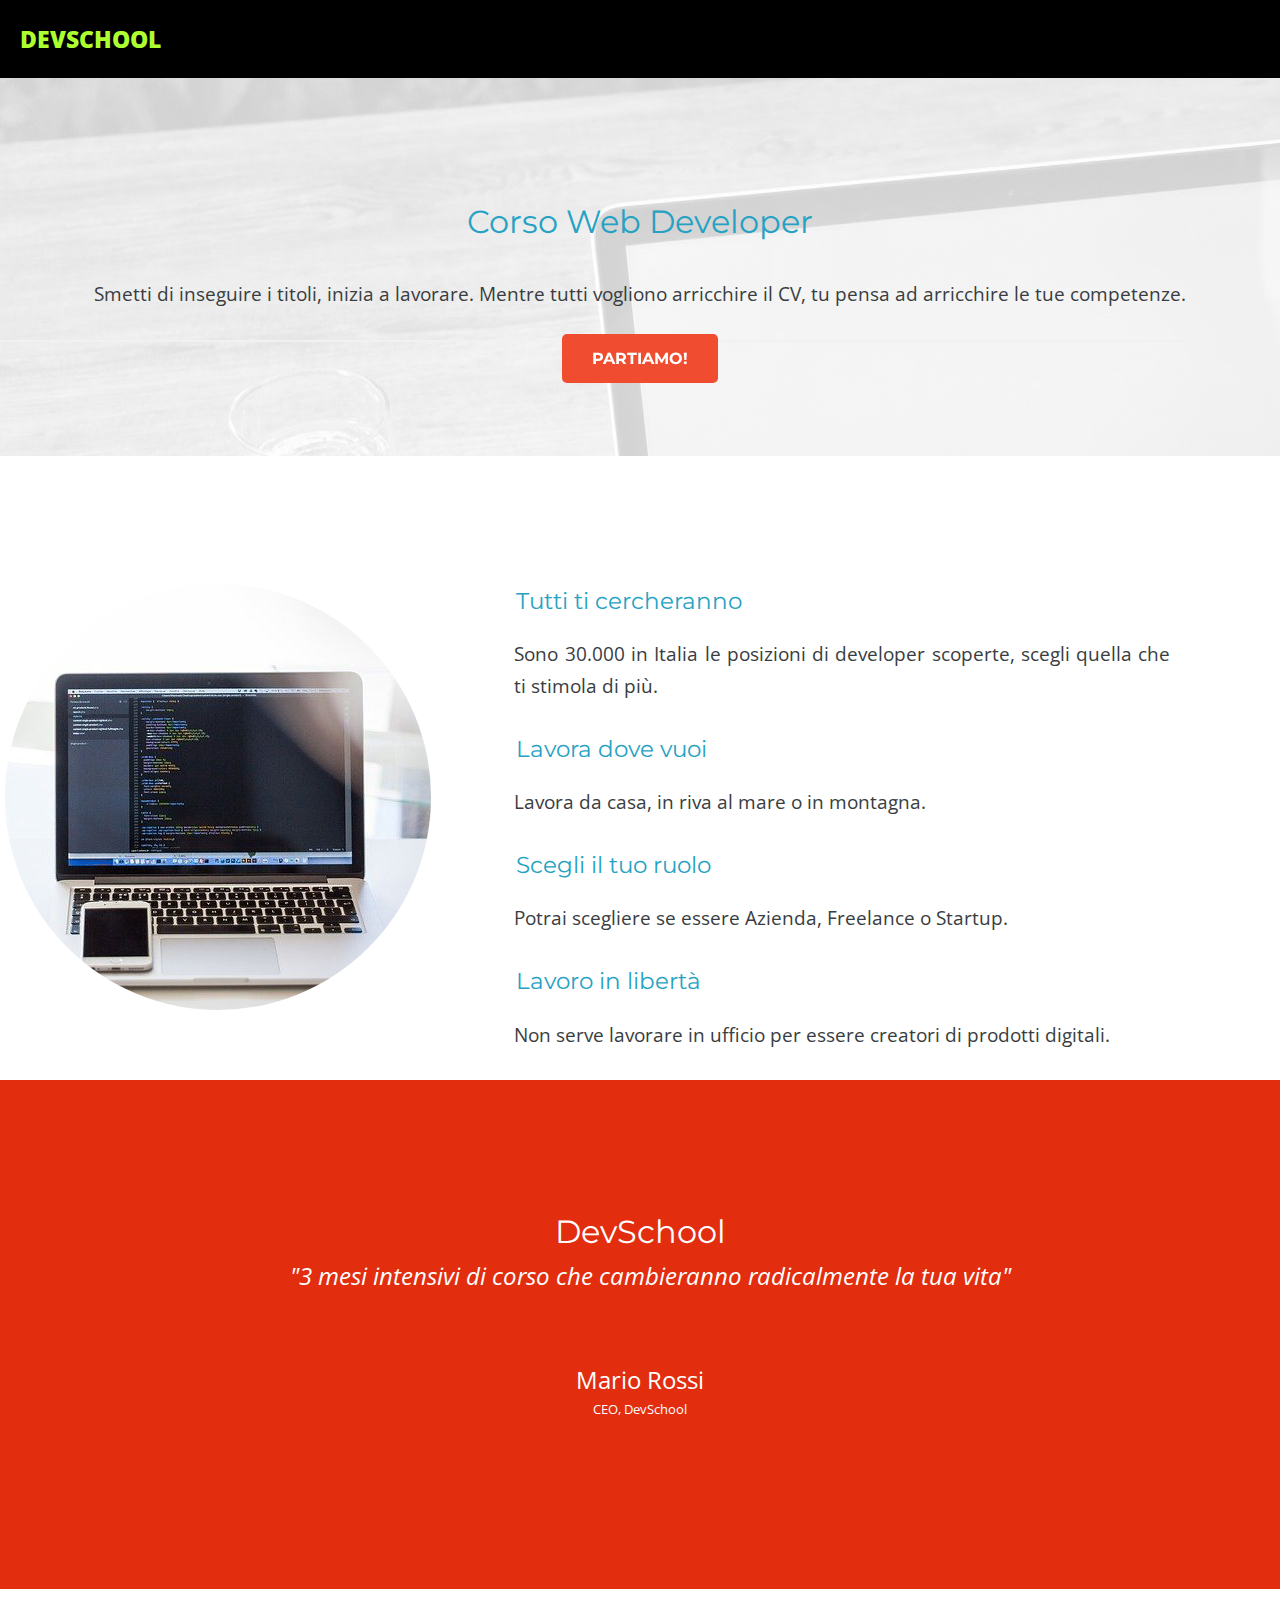
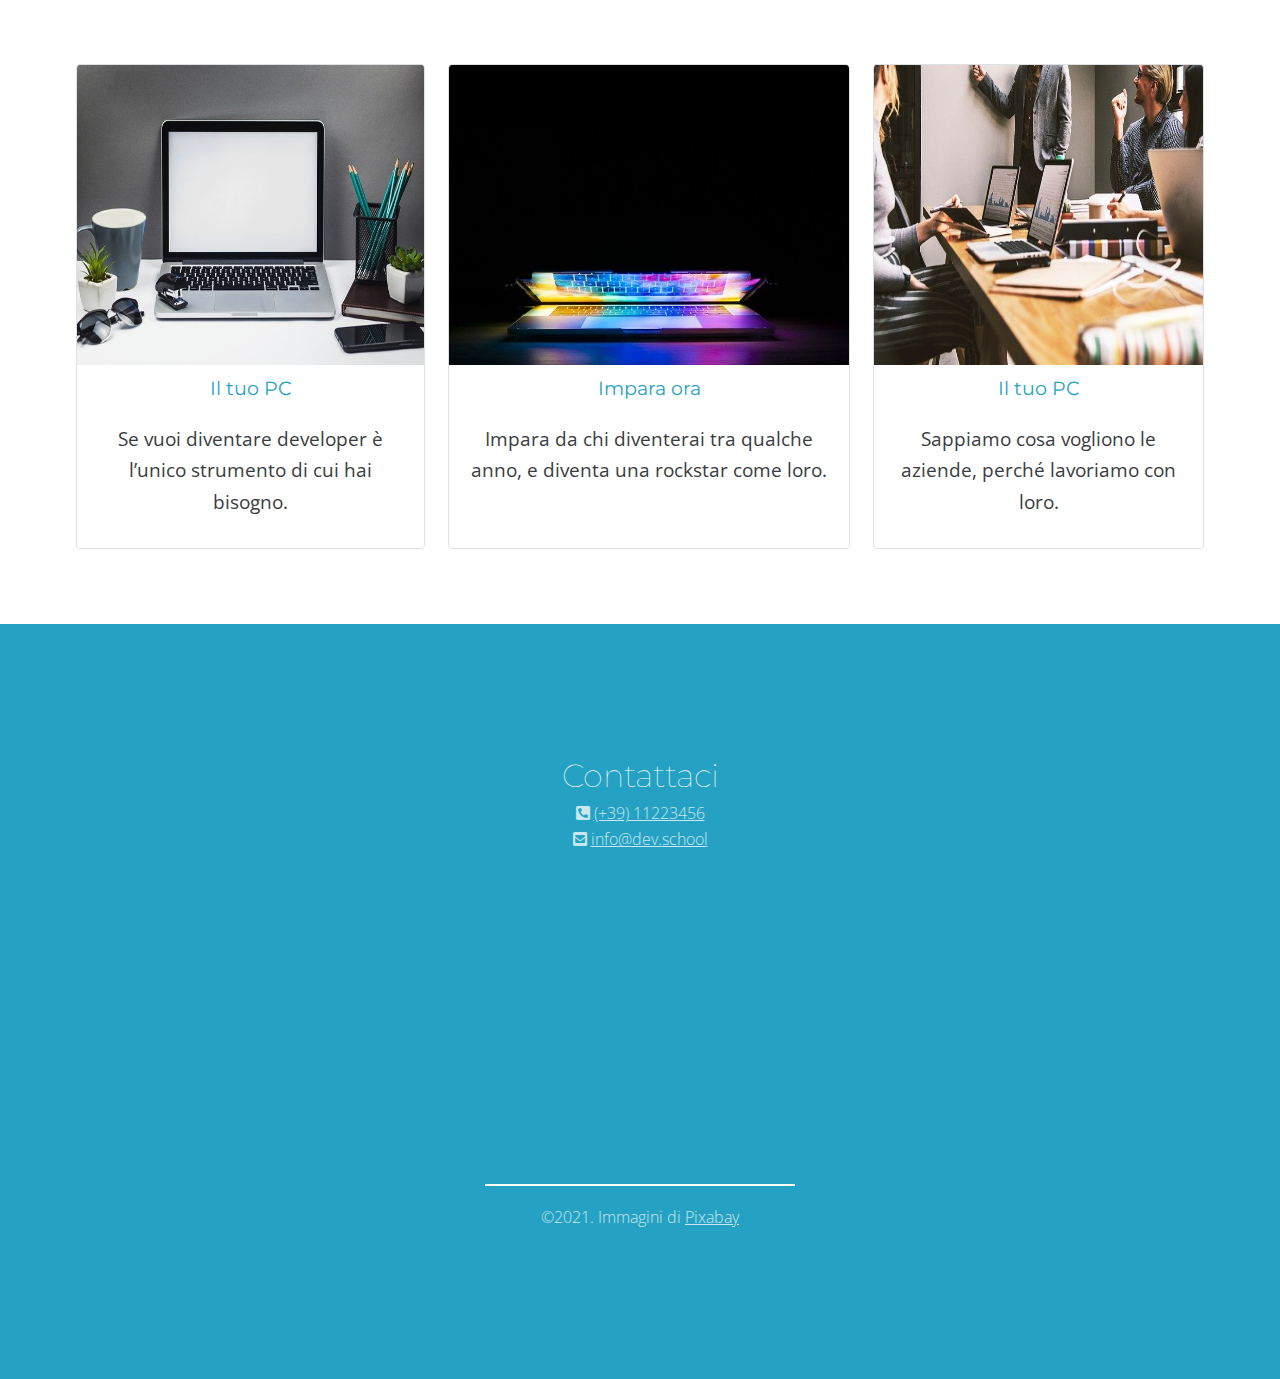
<file: index.html>
<!DOCTYPE html>
<html lang="it">
  <head>
    <meta charset="UTF-8" />
    <meta name="viewport" content="width=device-width, initial-scale=1.0" />
    <title>Corso Web Developer - DevSchool</title>
    <meta
      name="description"
      content="Da zero a Dev i corsi completi per diventare uno sviluppatore professionista in 3 mesi."/>
      <link rel="stylesheet" href="assets/css/font-awesome.css">
      <link rel="stylesheet" href="assets/css/reset.css">
      <link rel="stylesheet" href="assets/css/styledesk.css">
      <link rel="preconnect" href="https://fonts.googleapis.com">
<link rel="preconnect" href="https://fonts.gstatic.com" crossorigin>
<link href="https://fonts.googleapis.com/css2?family=Montserrat:wght@700&family=Open+Sans:wght@300;400;600&display=swap" rel="stylesheet">
 </head>
  
  <body>
    <header>
    <div id="top">
        <div class="logo">DEVSCHOOL</div> 
    </div>
   
</header>
    
<main >
    <div class="banner" >
            <h1>
                Corso Web Developer
            </h1>
        <div class="p1" >
            <p>
            Smetti di inseguire i titoli, inizia a lavorare. Mentre tutti vogliono arricchire il CV, tu pensa ad arricchire le tue competenze.
        </div>
        <div class="flip-box">
            <div class="flip-box-inner">
                <div class="flip-box-front">
                     <a  id="cta" href="#contatti">Partiamo!</a>
                  </div>
                  <div class="flip-box-back">
                    <a id="contact" href="#contatti">Contattaci</a>
                  </div>
                </div>
              </div>
            
        </p>
    </div>
    <!--MAIN-->
<div class="main">
    <div class="img">
    <img id="circle" src="assets/images/notebook.jpg" alt="notebook" >
    </div>  
    <section class="container">
            <article class="mainarticles">
                    <h3>
                        Tutti ti cercheranno
                    </h3>
                    <p>
                        Sono 30.000 in Italia le posizioni di developer scoperte, scegli quella che ti stimola di più.
                    </p>
                </article>

                <article class="mainarticles">
                    <h3>
                        Lavora dove vuoi
                    </h3>
                    <p>
                        Lavora da casa, in riva al mare o in montagna.
                    </p>
                </article>

                
                <article class="mainarticles">
                    <h3>
                        Scegli il tuo ruolo
                    </h3>
                    <p>
                        Potrai scegliere se essere Azienda, Freelance o Startup.
                    </p>
                </article>
                <article class="mainarticles">
                    <h3>
                        Lavoro in libertà
                    </h3>
                    <p>
                        Non serve lavorare in ufficio per essere creatori di prodotti digitali.
                    </p>
                </article>
            </article>
         <article>
        </div>
           <div id="testimonianze">
            <h2>
                DevSchool
            </h2> 
            <blockquote>
            
            <p class="quote">"3 mesi intensivi di corso che cambieranno radicalmente la tua vita"<cite id="Ceo">Mario Rossi <span> CEO, DevSchool</span></cite></p></blockquote>
        </div>
    </section>
        </main>
   
    <!--ASIDE-->
   <aside> 
    <section class=aside >
        <div class="correlati">
            <img src="assets/images/foto1.jpg" alt="desk" width="350">
            <h3>
                Il tuo PC
            </h3>
            <p>
                Se vuoi diventare developer è l’unico strumento di cui hai bisogno.
            </p> 
    </div>
    <div class="correlati">
        
            <img src="assets/images/foto2.jpg" alt="desk" width="350">
            <h3>
                Impara ora
            </h3>
            <p>
                Impara da chi diventerai tra qualche anno, e diventa una rockstar come loro.
            </p>
        
    </div>
    <div class="correlati">
        
            <img src="assets/images/foto3.jpg" alt="desk" width="350">
            <h3>
                Il tuo PC
            </h3>
            <p>
                Sappiamo cosa vogliono le aziende, perché lavoriamo con loro.
            </p>
    </div>
    </section>
</aside>
    <footer id="contatti">
    <h4>
        Contattaci
    </h4>
     <address>
        <i class="fas fa-phone-square-alt"></i></i>
            <a href="tel:+3911223456">
            (+39) 11223456 </a>
     </address>
        <address>
        <i class="fas fa-envelope-square"></i>
          <a href="mailto:info@dev.school">
            info@dev.school
        </a>
    </address>
    <address id="maps">
      
        
          <iframe src="https://www.google.com/maps/embed?pb=!1m18!1m12!1m3!1d2973.119381856754!2d12.560469099999999!3d41.8257274!2m3!1f0!2f0!3f0!3m2!1i1024!2i768!4f13.1!3m3!1m2!1s0x132589bcfa3bfd11%3A0xacb25e89c07cd895!2sVia%20Appia%20Nuova%2C%20Roma%20RM!5e0!3m2!1sit!2sit!4v1680778554543!5m2!1sit!2sit" width="400" height="300" style="border:0;"  loading="lazy" referrerpolicy="no-referrer-when-downgrade"></iframe>
        </address>
        <hr>
            <p>
                <p>&copy;2021. Immagini di <a href="https://pixabay.com/it/">Pixabay</p>
              </p>
</footer>
   
  </body>
</html>
</file>
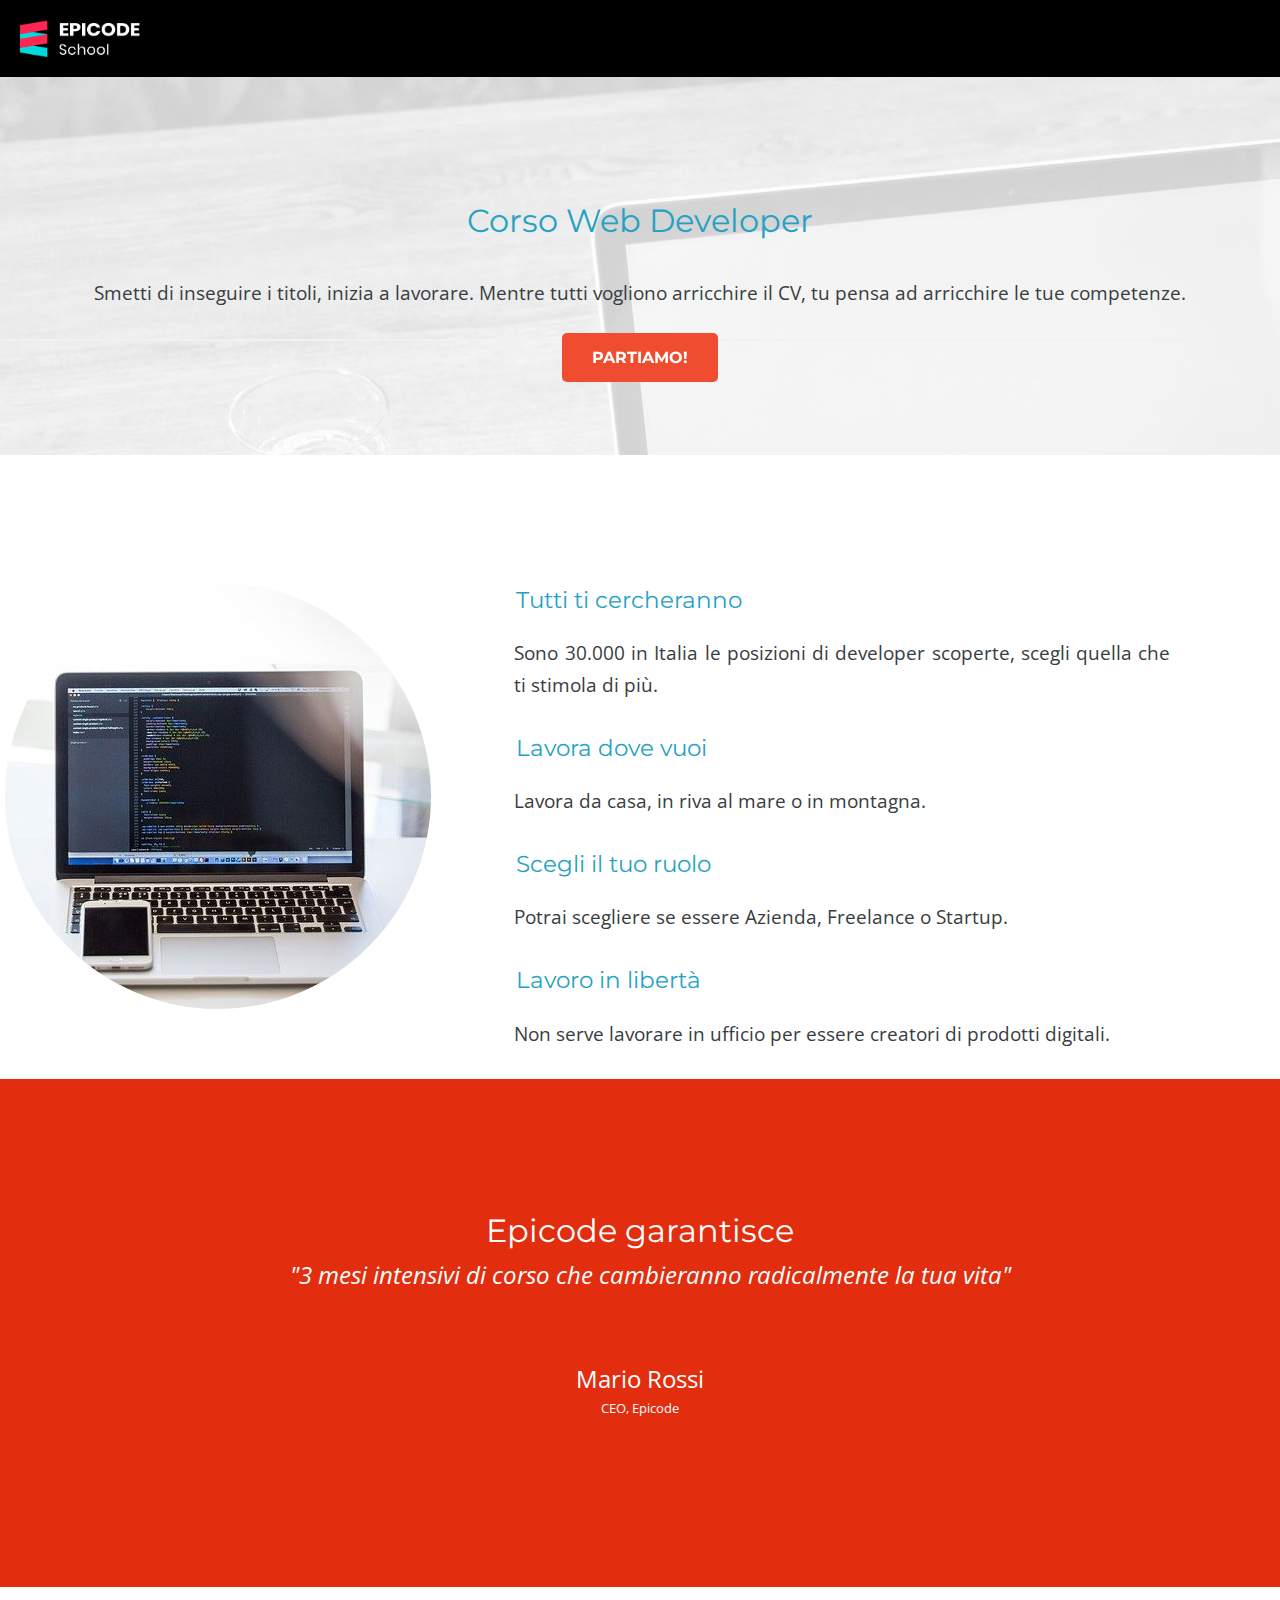
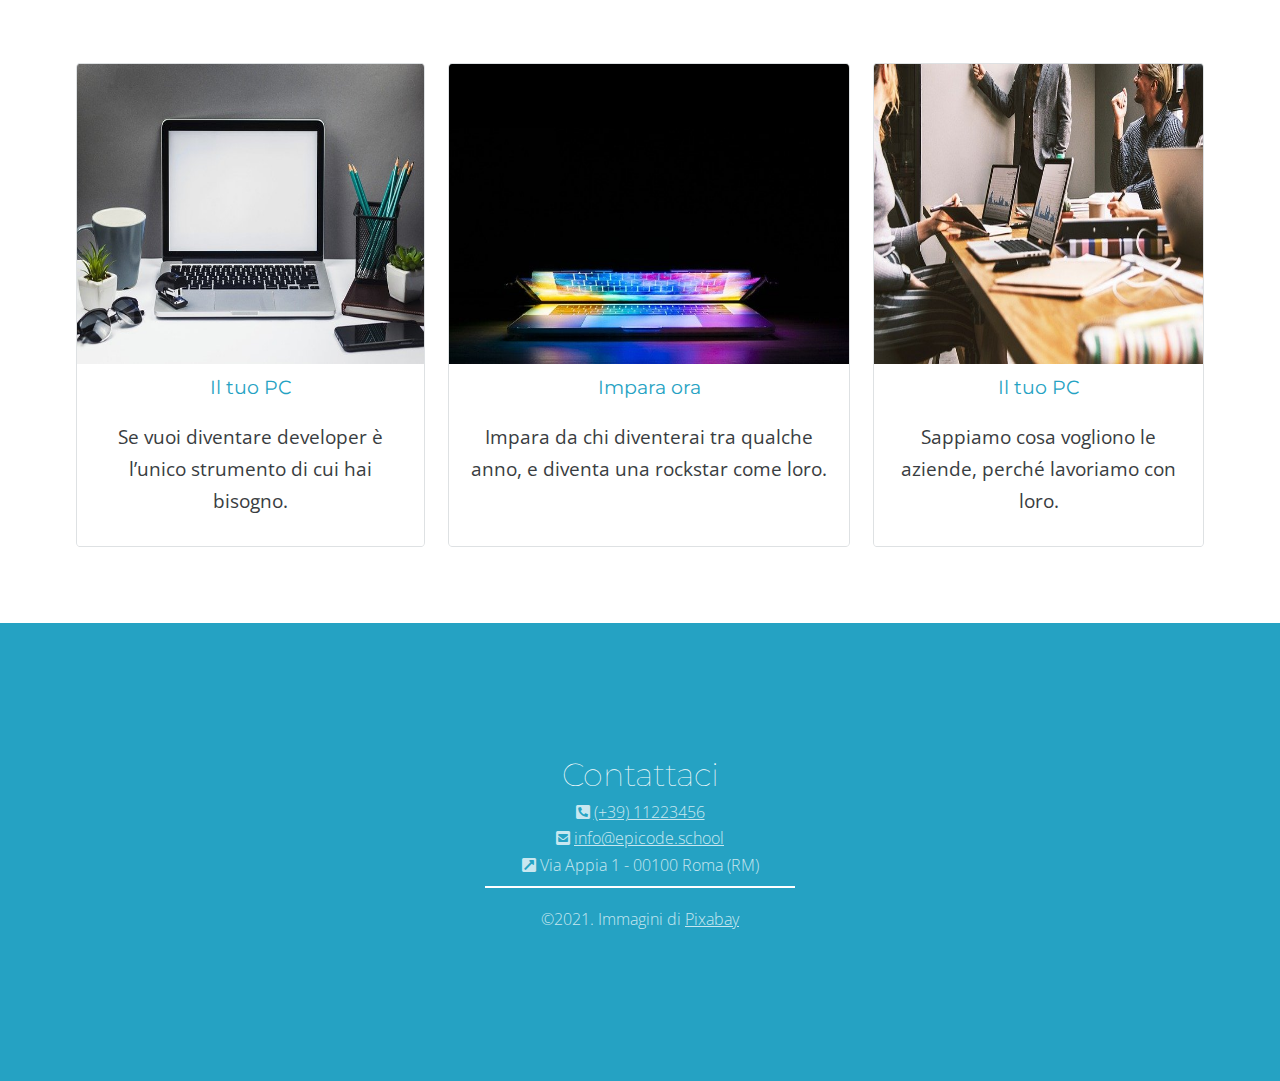
<file: index_desktop.html>
<!DOCTYPE html>
<html lang="it">
  <head>
    <meta charset="UTF-8" />
    <meta name="viewport" content="width=device-width, initial-scale=1.0" />
    <title>Corso Web Developer - Epicode school</title>
    <meta
      name="description"
      content="Da zero a Epicode con i corsi completi per diventare uno sviluppatore professionista in 3 mesi."/>
      <link rel="stylesheet" href="assets/css/font-awesome.css">
      <link rel="stylesheet" href="assets/css/reset.css">
      <link rel="stylesheet" href="assets/css/styledesk.css">
      <link rel="preconnect" href="https://fonts.googleapis.com">
<link rel="preconnect" href="https://fonts.gstatic.com" crossorigin>
<link href="https://fonts.googleapis.com/css2?family=Montserrat:wght@700&family=Open+Sans:wght@300;400;600&display=swap" rel="stylesheet">
 </head>
  
  <body>
    <header>
    <div id="top">
        <img class="logo" src="assets/images/logo.png" alt="logo">
    </div>
   
</header>
    
<main >
    <div class="banner" >
            <h1>
                Corso Web Developer
            </h1>
        <div class="p1" >
            <p>
            Smetti di inseguire i titoli, inizia a lavorare. Mentre tutti vogliono arricchire il CV, tu pensa ad arricchire le tue competenze.
        </div>
        <div class="flip-box">
            <div class="flip-box-inner">
                <div class="flip-box-front">
                     <a  id="cta" href="#contatti">Partiamo!</a>
                  </div>
                  <div class="flip-box-back">
                    <a id="contact" href="#contatti">Contattaci</a>
                  </div>
                </div>
              </div>
            
        </p>
    </div>
    <!--MAIN-->
<div class="main">
    <div class="img">
    <img id="circle" src="assets/images/notebook.jpg" alt="notebook" >
    </div>  
    <section class="container">
            <article class="mainarticles">
                    <h3>
                        Tutti ti cercheranno
                    </h3>
                    <p>
                        Sono 30.000 in Italia le posizioni di developer scoperte, scegli quella che ti stimola di più.
                    </p>
                </article>

                <article class="mainarticles">
                    <h3>
                        Lavora dove vuoi
                    </h3>
                    <p>
                        Lavora da casa, in riva al mare o in montagna.
                    </p>
                </article>

                <article class="mainarticles">
                </article>
                <article class="mainarticles">
                    <h3>
                        Scegli il tuo ruolo
                    </h3>
                    <p>
                        Potrai scegliere se essere Azienda, Freelance o Startup.
                    </p>
                </article>
                <article class="mainarticles">
                    <h3>
                        Lavoro in libertà
                    </h3>
                    <p>
                        Non serve lavorare in ufficio per essere creatori di prodotti digitali.
                    </p>
                </article>
            </article>
         <article>
        </div>
           <div id="testimonianze">
            <h2>
                Epicode garantisce
            </h2> 
            <blockquote>
            
            <p class="quote">"3 mesi intensivi di corso che cambieranno radicalmente la tua vita"<cite id="Ceo">Mario Rossi <span> CEO, Epicode</span></cite></p></blockquote>
        </div>
    </section>
        </main>
   
    <!--ASIDE-->
   <aside> 
    <section class=aside >
        <div class="correlati">
            <img src="assets/images/foto1.jpg" alt="desk" width="350">
            <h3>
                Il tuo PC
            </h3>
            <p>
                Se vuoi diventare developer è l’unico strumento di cui hai bisogno.
            </p> 
    </div>
    <div class="correlati">
        
            <img src="assets/images/foto2.jpg" alt="desk" width="350">
            <h3>
                Impara ora
            </h3>
            <p>
                Impara da chi diventerai tra qualche anno, e diventa una rockstar come loro.
            </p>
        
    </div>
    <div class="correlati">
        
            <img src="assets/images/foto3.jpg" alt="desk" width="350">
            <h3>
                Il tuo PC
            </h3>
            <p>
                Sappiamo cosa vogliono le aziende, perché lavoriamo con loro.
            </p>
    </div>
    </section>
</aside>
    <footer id="contatti">
    <h4>
        Contattaci
    </h4>
     <address>
        <i class="fas fa-phone-square-alt"></i></i>
            <a href="tel:+3911223456">
            (+39) 11223456 </a>
     </address>
        <address>
        <i class="fas fa-envelope-square"></i>
          <a href="mailto:info@epicode.school">
            info@epicode.school
        </a>
    </address>
    <address>
        <i class="fas fa-external-link-square-alt"></i>
        
            <a id="via" href="https://goo.gl/maps/4CJBMWwYQcXdvJQp8" target="_blank">
            Via Appia 1 - 00100 Roma (RM)</a>
        </address>
        <hr>
            <p>
                <p>&copy;2021. Immagini di <a href="https://pixabay.com/it/">Pixabay</p>
              </p>
</footer>
   
  </body>
</html>
</file>
<file: assets/css/styledesk.css>
/*Generiche*/
body {
    box-sizing: border-box;
    font-family: "Open Sans", sans-serif;
    align-items: center;
    text-align: center;
    font-size: 1.2rem;
    line-height: 1.65;
    color: #393d41;
  }
  .logo{
    color:greenyellow;
    font-size: larger;
    font-weight:900;
  }
  
  h1,
  h2,
  h3,
  h4 {
    font-family: "Montserrat", sans-serif;
    line-height: 1.5;
    color: #25a2c3;
  }
  .flip-box {
    background-color: transparent;
    border: 1px solid #f1f1f1;
    perspective: 1000px;
  }
  .flip-box-inner {
    position: relative;
    width: 100%;
    height: 100%;
    text-align: center;
    transition: transform 1s;
    transform-style: preserve-3d;
  }
  .flip-box:hover .flip-box-inner {
    transform: rotateY(180deg);
  }
  
  .flip-box-front,
  .flip-box-back {
    position: absolute;
    width: 100%;
    height: 100%;
    backface-visibility: hidden;
  }
  
  .flip-box-back {
    background-color: dodgerblue;
    color: white;
    transform: rotateY(180deg);
  }
  #contact {
    font-family: "Montserrat", sans-serif;
    color: white;
    background-color: #f04c2f;
    text-decoration: none;
    font-weight: bold;
    font-size: medium;
    text-transform: uppercase;
    box-sizing: border-box;
    padding: 15px 30px;
    border-radius: 5px;
  }
  
  #contact:hover {
    box-shadow: 0 0 10px 0 #2c0aec inset, 0 0 10px 4px #f04c2f;
  }
  #cta {
    font-family: "Montserrat", sans-serif;
    color: white;
    background-color: #f04c2f;
    text-decoration: none;
    font-weight: bold;
    font-size: medium;
    text-transform: uppercase;
    box-sizing: border-box;
    padding: 15px 30px;
    border-radius: 5px;
  }
  #cta:hover {
    box-shadow: 0 0 10px 0 #f04c2f inset, 0 0 10px 4px #2c0aec;
  }
  
  p {
    padding: 20px;
    margin-bottom: 10px;
  }
  hr {
    border: 1px solid white;
    width: 30%;
    
  }
  /* HEADER*/
  
  #top {
    display: flex;
    background-color: black;
    padding: 20px;
    align-items: flex-end;
  }
  .logo {
    
    width: 120px;
  
    /*BANNER*/
  }
  .banner {
    background-image: url("../images/banner.jpg");
    background-repeat: center center;
    padding-top: 10%;
    padding-bottom: 5%;
    text-align: center center;
    margin-bottom: 10%;
    width: 100%;
    display: inline-block;
  }
  .banner h1 {
    font-size: xx-large;
    line-height: 1;
    padding-bottom: 20px;
  }
  
  /*MAIN*/
  .main{
    display: flex;
    flex-direction: row;
    justify-content: center;
    text-align:initial;
  }
  .container{
    text-align: justify;
    
  }
  
  .mainarticles {
    margin: 0 10% 0;
    display: flex;
    flex-direction: column;
    justify-content: left;
    
  }
  .mainarticles h3{
      font-size: larger;
  }
  .mainarticles p{
    margin-left: -5%;
  padding-left: 1.7em;}

  
  #circle {
    border-radius: 50%;
  }
  
  #testimonianze {
    background-color: #e22d0e;
    color: white;
    align-items: center;
    padding: 10% 0;
    width: 100%;
  }
  #testimonianze h2 {
    font-size: xx-large;
    color: white;
  }
  #testimonianze blockquote {
    font-style: italic;
    font-size: medium;
    display: inline;
  }
  .quote {
    padding: auto;
    display: inline;
    font-size: x-large;
  }
  #Ceo {
    padding-top: 5%;
    display: block;
    font-style: normal;
  }
  #Ceo span {
    font-size: small;
    display: block;
  }
  
  .aside {
    display: flex;
    justify-content: space-around;
    flex-shrink: 3;
    margin: 5%;

  }
 
 
  .correlati {
    box-sizing: border-box;
    border: 1px solid #dee1e3;
    max-width: 460px;
    border-radius: 1%;
    margin: 1%;
    overflow: hidden;
  }
  .correlati h3{
    z-index:20
  }
  .correlati img {
    width: 100%;
    min-height: 300px;
    max-height: 300px;
  }
  .correlati img:hover{
    transform: scale(110%);
    z-index: 9;
  }
  
  #contatti{
    display: flex;
    flex-direction: column;
    color: #c8e7f0;
    font-size: medium;
    font-weight: 100;
    background-color: #25a2c3;
    justify-content: center;
    align-items: center;
    
    padding: 10%;
  }
  #contatti i:hover{
      transform: scale(200%);
  }
  #contatti h4 {
    color: white;
    font-size: xx-large;
   
   
  }
  hr:hover{
      transform: scale(200%);
  }
  
  #contatti a {
    color: #c8e7f0;
  
  }
  
  #via {
    text-decoration: none;
  }
  #contatti p {
    padding: 0%;
    
  }
  #maps{
    
    margin-top: 1em;
    
  }

  
  @media only screen and (min-width: 425px) and (max-width:768px){
    /*Generiche*/
body {
  box-sizing: border-box;
  
  font-family: "Open Sans", sans-serif;
  align-items: center;
  text-align: center;
  font-size: 1.2rem;
  line-height: 1.65;
  color: #393d41;
}

h1,
h2,
h3,
h4 {
  font-family: "Montserrat", sans-serif;
  line-height: 1.5;
  color: #25a2c3;
}
.flip-box {
  background-color: transparent;
  border: 1px solid #f1f1f1;
  perspective: 1000px;
}
.flip-box-inner {
  position: relative;
  width: 100%;
  height: 100%;
  text-align: center;
  transition: transform 1s;
  transform-style: preserve-3d;
}
.flip-box:hover .flip-box-inner {
  transform: rotateY(180deg);
}

.flip-box-front,
.flip-box-back {
  position: absolute;
  width: 100%;
  height: 100%;
  backface-visibility: hidden;
}

.flip-box-back {
  background-color: dodgerblue;
  color: white;
  transform: rotateY(180deg);
}
#contact {
  font-family: "Montserrat", sans-serif;
  color: white;
  background-color: #f04c2f;
  text-decoration: none;
  font-weight: bold;
  font-size: medium;
  text-transform: uppercase;
  box-sizing: border-box;
  padding: 15px 30px;
  border-radius: 5px;
}

#contact:hover {
  box-shadow: 0 0 10px 0 #2c0aec inset, 0 0 10px 4px #f04c2f;
}
#cta {
  font-family: "Montserrat", sans-serif;
  color: white;
  background-color: #f04c2f;
  text-decoration: none;
  font-weight: bold;
  font-size: medium;
  text-transform: uppercase;
  box-sizing: border-box;
  padding: 15px 30px;
  border-radius: 5px;
}
#cta:hover {
  box-shadow: 0 0 10px 0 #f04c2f inset, 0 0 10px 4px #2c0aec;
}

p {
  padding: 20px;
  margin-bottom: 10px;
}
hr {
  border: 1px solid white;
  width: 30%;
}
/* HEADER*/

#top {
  background-color: black;
  padding: 20px;
}
.logo {
  width: 120px;

  /*BANNER*/
}
.banner {
  background-image: url("../images/banner.jpg");
  background-repeat: center center;
  padding-top: 10%;
  padding-bottom: 5%;
  text-align: center center;
  margin-bottom: 10%;
  width: 100%;
  display: inline-block;
}
.banner p{
  font-size: large;
}
.banner h1 {
  font-size: xx-large;
  line-height: 1;
  padding-bottom: 20px;
}

/*MAIN*/
.main{
  box-sizing: border-box;
  display: flex;
  flex-direction: column;
  justify-content: center;
  align-items: center;
}
.mainarticles {
  margin: 0.5em  0;
  padding: 0.5em 0;
  text-align: center;
}
.mainarticles h3{
    font-size: large;
    margin-left:0.5em;
}
.mainarticles p {
  font-size: medium;
}
.img{
  display: flex;
  justify-content: center;
}

#circle {
  border-radius: 50%;
  width: 80%;
}

#testimonianze {
  background-color: #e22d0e;
  color: white;
  display: flex;
  flex-direction: column;
  justify-content: space-evenly;
  align-items: center;
  padding: 10% 0;
  width: 100%;
}
#testimonianze h2 {
  font-size: xx-large;
  color: white;
}
#testimonianze blockquote {
  font-style: italic;
  font-size: medium;
  display: inline;
}
.quote {
  padding: auto;
  display: inline;
  font-size: x-large;
}
#Ceo {
  padding-top: 5%;
  display: block;
  font-style: normal;
}
#Ceo span {
  font-size: small;
  display: block;
}

.aside {
  margin: 5%;
  display: flex;
  flex-direction: column;
}

.correlati {
  box-sizing: content-box;
  border: 1px solid #dee1e3;
  border-radius: 1%;
  margin: 5%;
}
.correlati img {
  width: 100%;
}

#contatti {
  color: #c8e7f0;
  font-size: medium;
  font-weight: 100;
  background-color: #25a2c3;
  text-align: center;
  display: flex;
  flex-direction: column;
  align-items: center;
  justify-content: center;
  padding: 10%;
}
#contatti i:hover{
    transform: scale(200%);
}
#contatti h4 {
  color: white;
  font-size: xx-large;
  padding-bottom: 5%;
  padding-left: 0;
}
hr:hover{
    transform: scale(200%);

}
#contatti a {
  color: #c8e7f0;
  
}
#contatti address{
  padding-left: 0;
}

#contatti p {
  padding: 0%;
}
#maps{
margin:1em;
  
}

@media only screen and (min-width: 768px) and (max-width:1024px){

.aside{
  display: flex;
  flex-direction: column;
  justify-content: center;
  align-items: center;
}



}

  }
</file>
